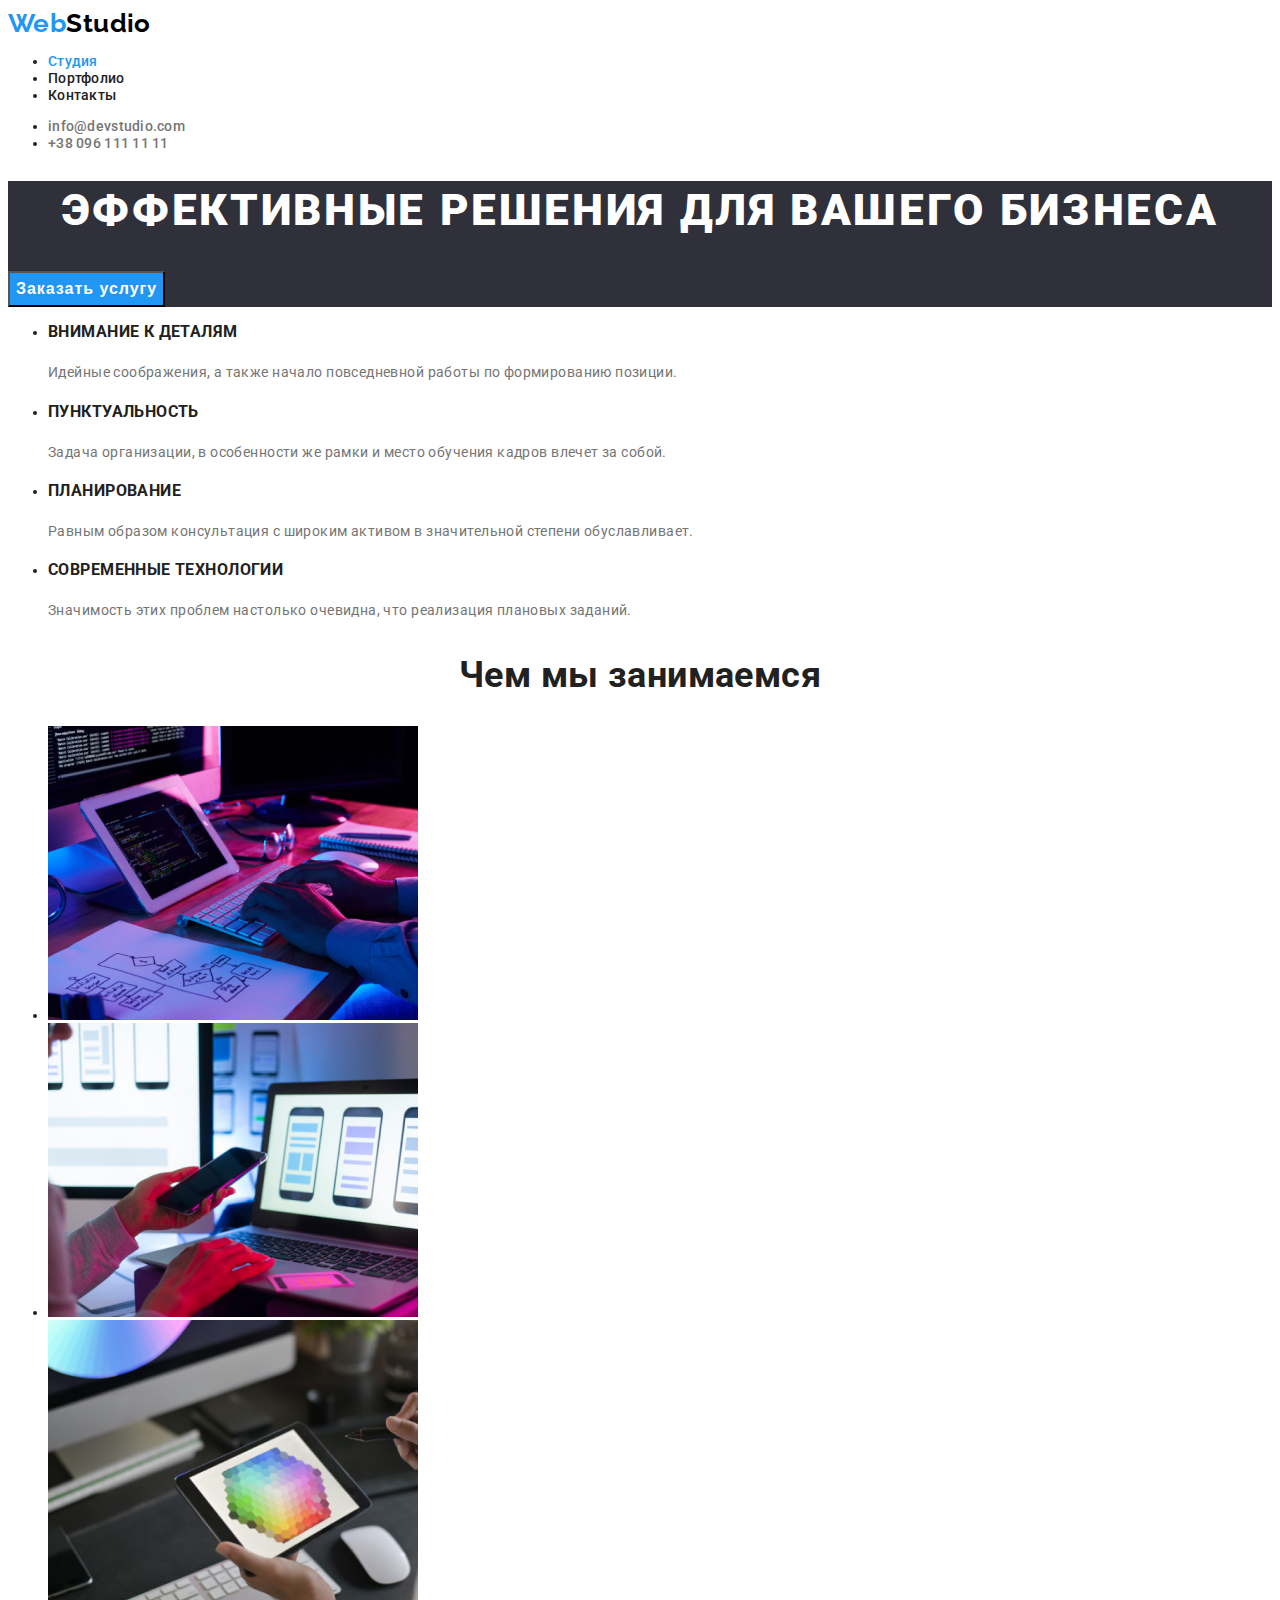
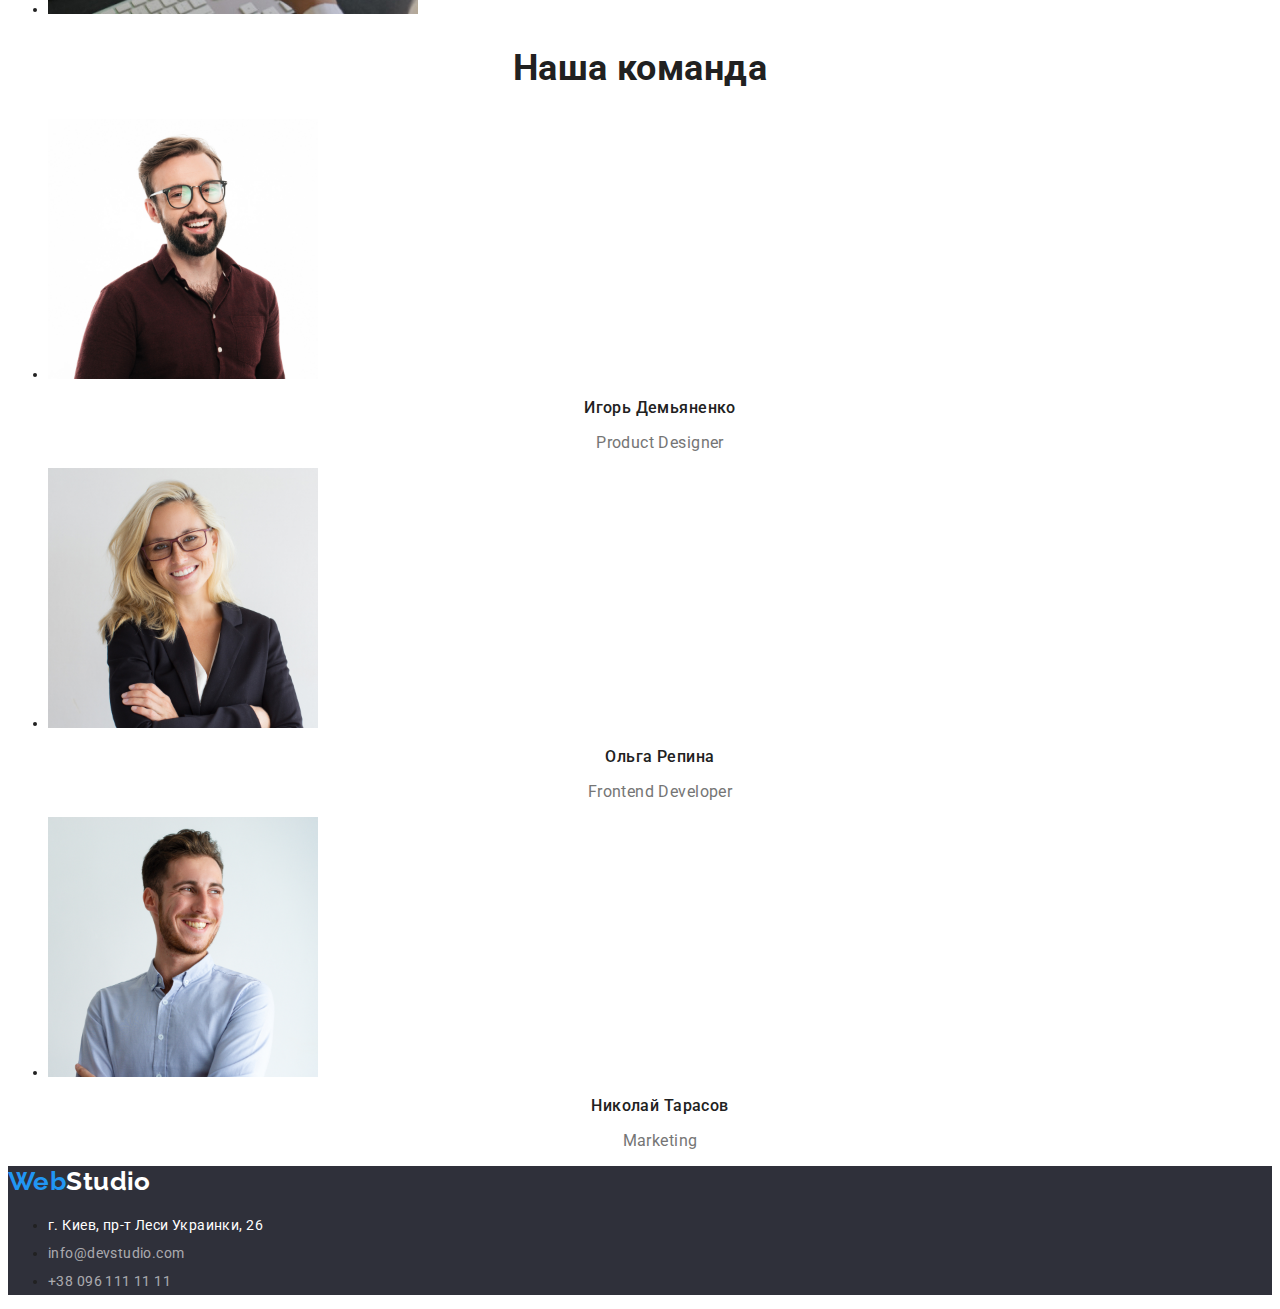
<file: index.html>
<!DOCTYPE html>
<html lang="ru">
	<head>
		<meta charset="UTF-8" />
		<meta http-equiv="X-UA-Compatible" content="IE=edge" />
		<meta name="viewport" content="width=device-width, initial-scale=1.0" />
		<link rel="stylesheet" href="styles.css" />

		<link rel="preconnect" href="https://fonts.googleapis.com" />
		<link rel="preconnect" href="https://fonts.gstatic.com" crossorigin />
		<link href="https://fonts.googleapis.com/css2?family=Raleway:wght@700&display=swap" rel="stylesheet" />

		<link rel="preconnect" href="https://fonts.googleapis.com" />
		<link rel="preconnect" href="https://fonts.gstatic.com" crossorigin />
		<link href="https://fonts.googleapis.com/css2?family=Roboto:wght@400;500;700;900&display=swap" rel="stylesheet" />

		<title>WebStudio</title>
	</head>

	<body>
		<!--Заголовок-->
		<header>
			<a lang="en" href="./index.html" class="header-logo"><span class="logo-web">Web</span>Studio</a>
			<nav class="header-nav">
				<ul class="header-list">
					<li><a href="./index.html" class="link-activ">Студия</a></li>
					<li><a href="./portfolio.html" class="link-pasiv">Портфолио</a></li>
					<li><a href="./index.html" class="link-pasiv">Контакты</a></li>
				</ul>
			</nav>
			<ul class="linc-contact">
				<li><a href="mailto:info@devstudio.com" class="linc-mail">info@devstudio.com</a> </li>
				<li><a href="tel:+380961111111" class="linc-tel">+38 096 111 11 11</a></li>
			</ul>
		</header>

		<main>
			<!--Секція-1_Эффективные решения для вашего бизнеса-->
			<section class="section-titl">
				<h1 class="title">Эффективные решения для вашего бизнеса</h1>
				<button type="button" class="button-zakaz">Заказать услугу</button>
			</section>

			<!--Секція-2_Наши преимущества-->
			<section>
				<h2 hidden>Наши преимущества</h2>
				<ul>
					<li>
						<h3 class="head-rysy">Внимание к деталям</h3>
						<p class="head-opys">Идейные соображения, а также начало повседневной работы по формированию позиции.</p>
					</li>
					<li>
						<h3 class="head-rysy">Пунктуальность</h3>
						<p class="head-opys">Задача организации, в особенности же рамки и место обучения кадров влечет за собой.</p>
					</li>
					<li>
						<h3 class="head-rysy">Планирование</h3>
						<p class="head-opys">Равным образом консультация с широким активом в значительной степени обуславливает.</p>
					</li>
					<li>
						<h3 class="head-rysy">Современные технологии</h3>
						<p class="head-opys">Значимость этих проблем настолько очевидна, что реализация плановых заданий.</p>
					</li>
				</ul>
			</section>

			<!--Секція_3-Чем мы занимаемся-->
			<section>
				<h2 class="head-poslugu">Чем мы занимаемся</h2>
				<ul>
					<li>
						<img src="./images/1-work-01.jpg" alt="Програмированиє" width="370" height="294" />
					</li>
					<li>
						<img src="./images/1-work-02.jpg" alt="Консультированиє" width="370" height="294" />
					</li>
					<li>
						<img src="./images/1-work-03.jpg" alt="Дизайн" width="370" height="294" />
					</li>
				</ul>
			</section>

			<!--Секція_4_Наша команда-->
			<section>
				<h2 class="head-command">Наша команда</h2>
				<ul>
					<li>
						<img src="./images/2-komand-01.jpg" alt="" width="270" height="260" />
						<h3 class="mame">Игорь Демьяненко</h3>
						<p lang="en" class="work">Product Designer</p>
					</li>
					<li>
						<img src="./images/2-komand-02.jpg" alt="" width="270" height="260" />
						<h3 class="mame">Ольга Репина</h3>
						<p lang="en" class="work">Frontend Developer</p>
					</li>
					<li>
						<img src="./images/2-komand-03.jpg" alt="" width="270" height="260" />
						<h3 class="mame">Николай Тарасов</h3>
						<p lang="en" class="work">Marketing</p>
					</li>
				</ul>
			</section>
		</main>

		<!--Підвал-->
		<footer class="footer">
			<a lang="en" href="./index.html" class="header-logo-futer"><span class="logo-web">Web</span>Studio</a>
			<address>
				<ul>
					<li
						><a
							href="https://goo.gl/maps/hTdqzPJ7rCsYidR97"
							target="_blank"
							rel="noopener noreferrer nofollow"
							class="footer-adress"
							>г. Киев, пр-т Леси Украинки, 26</a
						>
					</li>
					<li><a href="mailto:info@devstudio.com" class="footer-contact">info@devstudio.com</a></li>
					<li><a href="tel:+380961111111" class="footer-contact">+38 096 111 11 11</a></li>
				</ul>
			</address>
		</footer>
	</body>
</html>
</file>
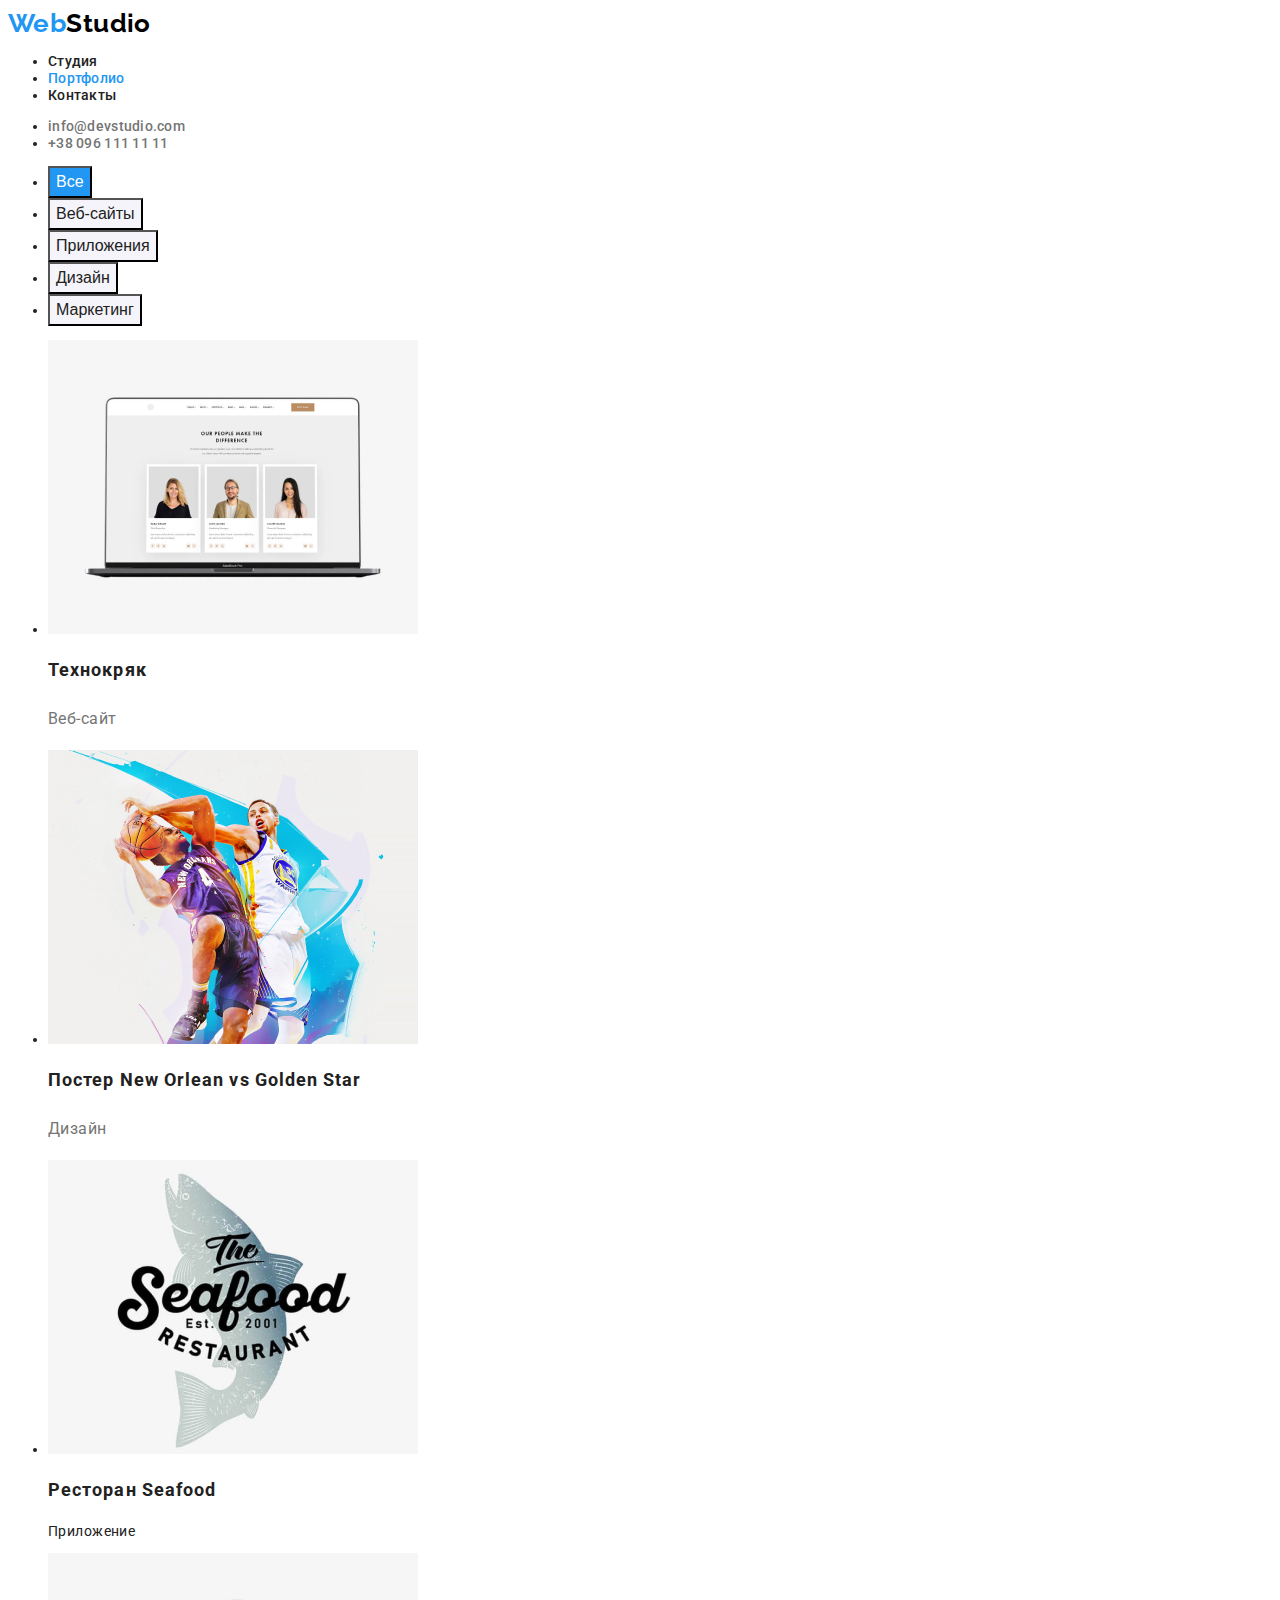
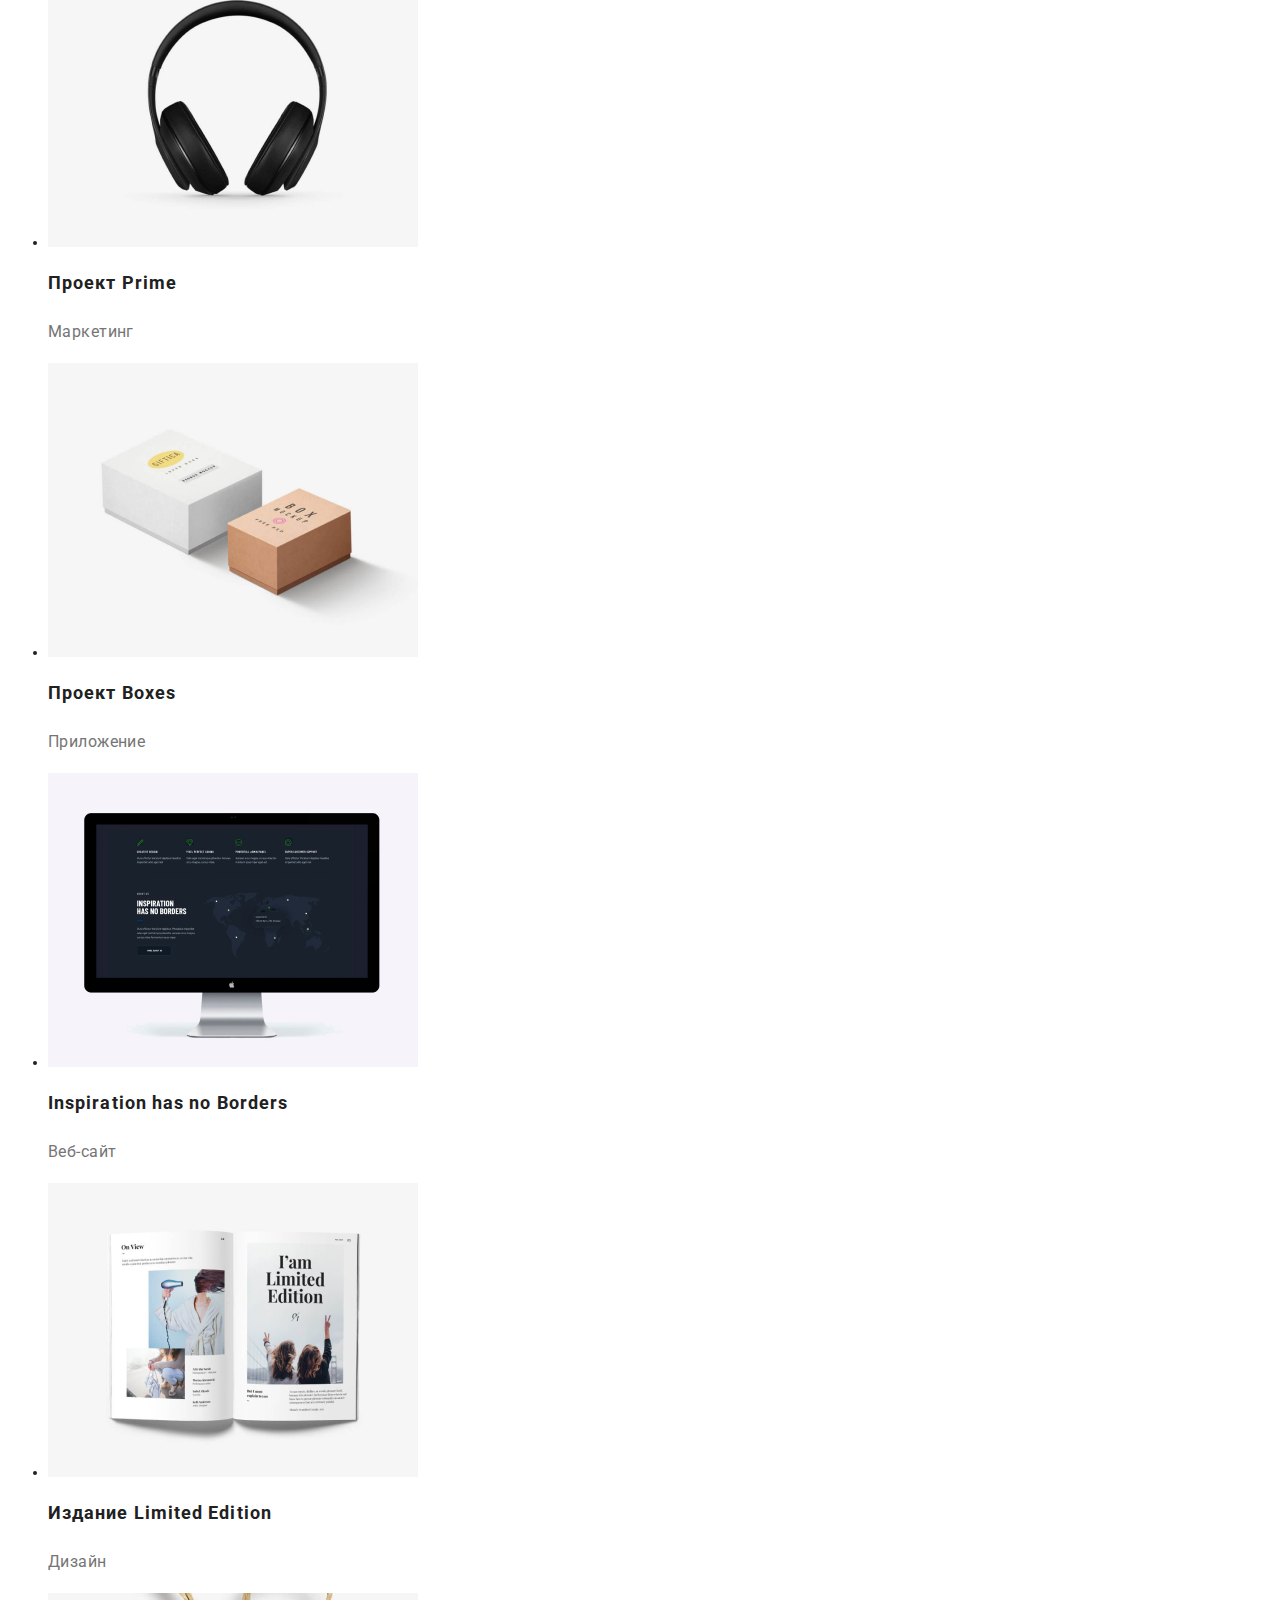
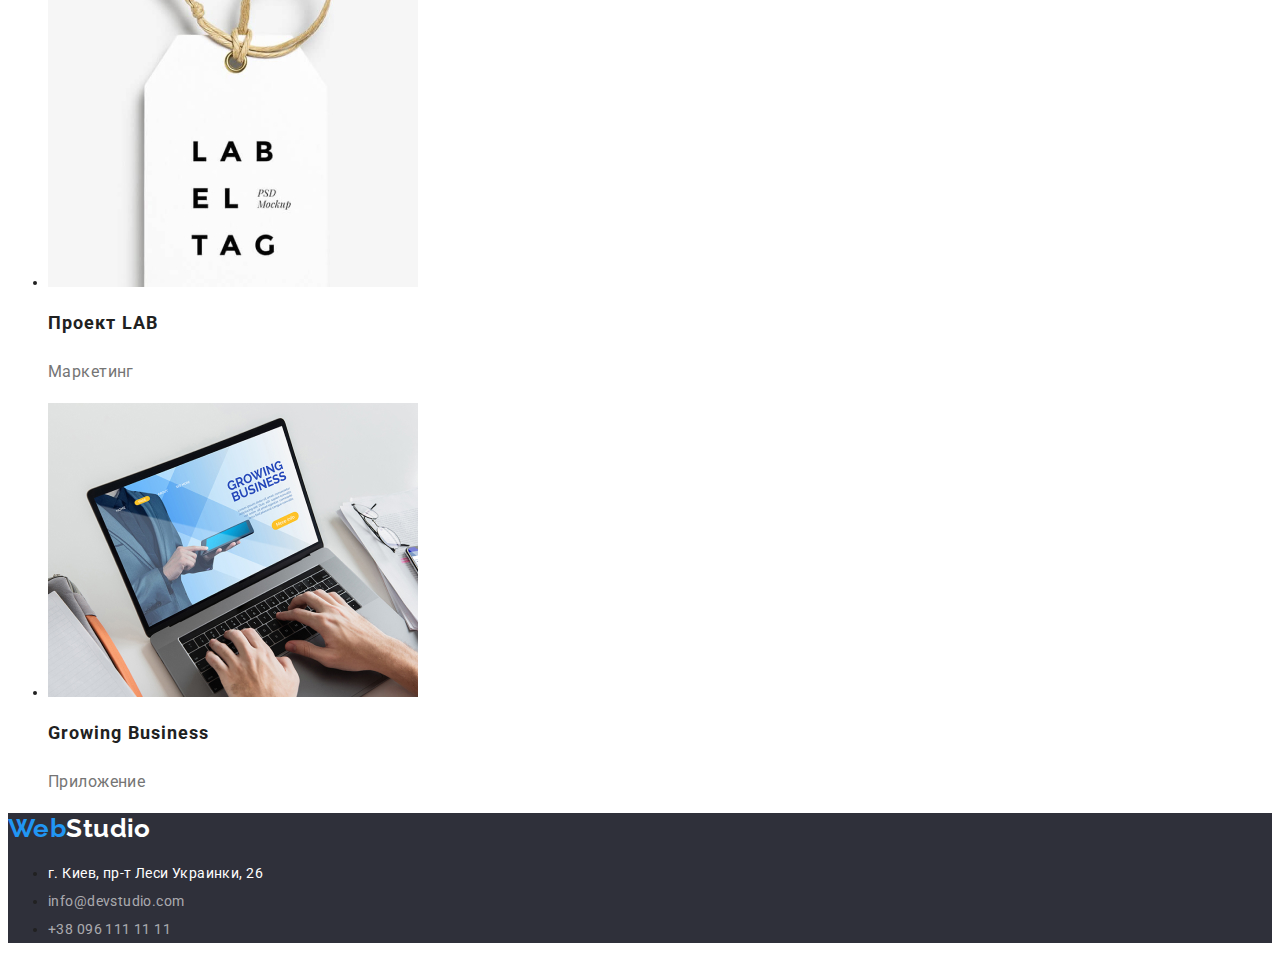
<file: portfolio.html>
<!DOCTYPE html>
<html lang="ru">
	<head>
		<meta charset="UTF-8" />
		<meta http-equiv="X-UA-Compatible" content="IE=edge" />
		<meta name="viewport" content="width=device-width, initial-scale=1.0" />
		<link rel="stylesheet" href="styles.css" />

		<link rel="preconnect" href="https://fonts.googleapis.com" />
		<link rel="preconnect" href="https://fonts.gstatic.com" crossorigin />
		<link
			href="https://fonts.googleapis.com/css2?family=Raleway:wght@700&family=Roboto:wght@400;500;700;900&display=swap"
			rel="stylesheet"
		/>

		<title>Portfolio</title>
	</head>

	<body>
		<!--Заголовок-->
		<header>
			<a lang="en" href="./index.html" class="header-logo"><span class="logo-web">Web</span>Studio</a>
			<nav class="header-nav">
				<ul class="header-list">
					<li><a href="./index.html" class="link-pasiv">Студия</a></li>
					<li><a href="./portfolio.html" class="link-activ">Портфолио</a></li>
					<li><a href="./index.html" class="link-pasiv">Контакты</a></li>
				</ul>
			</nav>
			<ul class="linc-contact">
				<li><a href="mailto:info@devstudio.com" class="linc-mail">info@devstudio.com</a> </li>
				<li><a href="tel:+380961111111" class="linc-tel">+38 096 111 11 11</a></li>
			</ul>
		</header>
		<main>
			<!--_Портфоліо-->
			<h1 hidden>Послуги</h1>
			<section>
				<ul>
					<li><button type="button" class="button-activ">Все</button></li>
					<li><button type="button" class="batton-pasiv">Веб-сайты</button></li>
					<li><button type="button" class="batton-pasiv">Приложения</button></li>
					<li><button type="button" class="batton-pasiv">Дизайн</button></li>
					<li><button type="button" class="batton-pasiv">Маркетинг</button></li>
				</ul>
			
			<!--_Поcлуги-->	
				<ul>
					<li>
						<img src="images/3-portfolio-01.jpg" alt="" width="370" height="294" />
						<h2 class="portfolio-hed">Технокряк</h2>
						<p class="portfolio-text">Веб-сайт</p>
					</li>
					<li>
						<img src="images/3-portfolio-02.jpg" alt="" width="370" height="294" />
						<h2 class="portfolio-hed">Постер New Orlean vs Golden Star</h2>
						<p class="portfolio-text">Дизайн</p>
					</li>
					<li>
						<img src="images/3-portfolio-03.jpg" alt="" width="370" height="294" />
						<h2 class="portfolio-hed">Ресторан Seafood</h2>
						<p>Приложение</p>
					</li>
					<li>
						<img src="images/3-portfolio-04.jpg" alt="" width="370" height="294" />
						<h2 class="portfolio-hed">Проект Prime</h2>
						<p class="portfolio-text">Маркетинг</p>
					</li>
					<li>
						<img src="images/3-portfolio-05.jpg" alt="" width="370" height="294" />
						<h2 class="portfolio-hed">Проект Boxes</h2>
						<p class="portfolio-text">Приложение</p>
					</li>
					<li>
						<img src="images/3-portfolio-06.jpg" alt="" width="370" height="294" />
						<h2 class="portfolio-hed">Inspiration has no Borders</h2>
						<p class="portfolio-text">Веб-сайт</p>
					</li>
					<li>
						<img src="images/3-portfolio-07.jpg" alt="" width="370" height="294" />
						<h2 class="portfolio-hed">Издание Limited Edition</h2>
						<p class="portfolio-text">Дизайн</p>
					</li>
					<li>
						<img src="images/3-portfolio-08.jpg" alt="" width="370" height="294" />
						<h2 class="portfolio-hed">Проект LAB</h2>
						<p class="portfolio-text">Маркетинг</p>
					</li>
					<li>
						<img src="images/3-portfolio-09.jpg" alt="" width="370" height="294" />
						<h2 class="portfolio-hed">Growing Business</h2>
						<p class="portfolio-text">Приложение</p>
					</li>
				</ul>
			</section>
		</main>

		<!--Підвал-->
		<footer class="footer">
			<a lang="en" href="./index.html" class="header-logo-futer"><span class="logo-web">Web</span>Studio</a>
			<address>
				<ul>
					<li
						><a
							href="https://goo.gl/maps/hTdqzPJ7rCsYidR97"
							target="_blank"
							rel="noopener noreferrer nofollow"
							class="footer-adress"
							>г. Киев, пр-т Леси Украинки, 26</a
						>
					</li>
					<li><a href="mailto:info@devstudio.com" class="footer-contact">info@devstudio.com</a></li>
					<li><a href="tel:+380961111111" class="footer-contact">+38 096 111 11 11</a></li>
				</ul>
			</address>
		</footer>
	</body>
</html>
</file>
<file: styles.css>
:root {
	--brand-color-hedfut: #188CE8;
	--brand-color-mame: #212121;
}

/*--body--*/
body {
	font-family: "Roboto", sans-serif;
	color: #212121;
	font-size: 14px;
	letter-spacing: 0.03em;
	background-color: #ffffff;	
}

/*--index--Заголовок--*/
.header-logo {
	font-family: "Raleway", sans-serif;
	font-weight: 700;
	font-size: 26px;
	line-height: 1.2;
	color: #000000;
	text-decoration: none;
	}

	.header-logo-futer {
	font-family: "Raleway", sans-serif;
	font-weight: 700;
	font-size: 26px;
	line-height: 1.2;
	color: #ffffff; 
	text-decoration: none;
	}

.logo-web {
	color: #2196f3;
}

/*--index--Ссилки--*/
.header-list .link-pasiv {
	font-weight: 500;	
	line-height: 1.14;
	letter-spacing: 0.02em;
	text-decoration: none;
	list-style: none;
	color: var(--brand-color-mame);
}

.header-list .link-activ {
	font-weight: 500;	
	line-height: 1.14;
	letter-spacing: 0.02em;
	text-decoration: none;
	list-style: none;
	color: #2196f3;
}

/*--hover and focus --*/
.link-activ:hover,
.link-activ:focus {
	color: var(--brand-color-hedfut);
}

.link-pasiv:hover,
.link-pasiv:focus {
	color: var(--brand-color-hedfut);
}

.linc-mail {
	font-weight: 500;
	line-height: 1.14;
	letter-spacing: 0.02em;
	color: #757575;
	text-decoration: none;
}

.linc-mail:hover,
.linc-mail:focus {
	color: var(--brand-color-hedfut);
}

.linc-tel {
	font-weight: 500;	
	line-height: 1.14;
	letter-spacing: 0.02em;
	color: #757575;
	text-decoration: none;
}

.linc-tel:hover,
.linc-tel:focus {
	color: var(--brand-color-hedfut);
}

.section-titl {
	background: #2f303a;
}

.title {
	font-weight: 900;
	font-size: 44px;
	line-height: 1.36;
	text-align: center;
	letter-spacing: 0.06em;
	text-transform: uppercase;
	color: #ffffff;
}

.button-zakaz {
	color: #ffffff;
	background: #2196f3;
	font-weight: 700;
	font-size: 16px;
	line-height: 1.88;
	letter-spacing: 0.06em;
	cursor: pointer;
}

.button-zakaz:hover,
.button-zakaz:focus {
	color: #ffffff;
	background: #2196f3;
}

.button-activ {
	color: #ffffff;
	background: #2196f3;

	font-weight: 500;
	font-size: 16px;
	line-height: 1.63;	
	cursor: pointer;
}

.button-activ:hover,
.button-activ:focus {
	color:  #ffffff;
	background: #2196f3;
}

.batton-pasiv {
	color: #212121;
	background: #f5f4fa;
	font-weight: 500;
	font-size: 16px;
	line-height: 1.63;
	text-align: center;	
	cursor: pointer;
}

.batton-pasiv:hover,
.batton-pasiv:focus {
	color:  #ffffff;
	background: #2196f3;
}

.head-rysy {
	font-weight: 700;	
	line-height: 1.14;	
	text-transform: uppercase;
	color: var(--brand-color-mame);
}

.head-opys {
	font-weight: 400;	
	line-height: 2;	
	color: #757575;
}

/*--Послуги і Команда--*/
.head-poslugu,
.head-command {
	font-weight: 700;
	font-size: 36px;
	line-height: 42px;
	text-align: center;	
	color: var(--brand-color-mame);
}

.mame {
	font-weight: 500;
	font-size: 16px;
	line-height: 1.19;
	text-align: center;	
	color: var(--brand-color-mame);
	}

.work {
	font-weight: 400;
	font-size: 16px;
	line-height: 1.19;
	text-align: center;	
	color: #757575;	
}

/*--footer--*/
.footer {
	background: #2f303a;
}

.footer-adress {
	font-style: normal;
	font-weight: 400;	
	line-height: 2;	
	color: #ffffff;
	text-decoration: none;
}

.footer-adress:hover,
.footer-adress:focus {
	color: var(--brand-color-hedfut);
}

.footer-contact {
	font-style: normal;
	font-weight: 400;	
	line-height: 2;	
	color: rgba(255, 255, 255, 0.6);
	text-decoration: none;
}

.footer-contact:hover,
.footer-contact:focus {
	color: var(--brand-color-hedfut);
}

/*--portfolio--*/

.portfolio-hed {
	font-weight: 700;
	font-size: 18px;
	line-height: 2.00;	
	letter-spacing: 0.06em;
	color: var(--brand-color-mame);
	}

.portfolio-text {
	font-weight: 400;
	font-size: 16px;
	line-height: 1.88;	
	color: #757575;	
}
</file>
